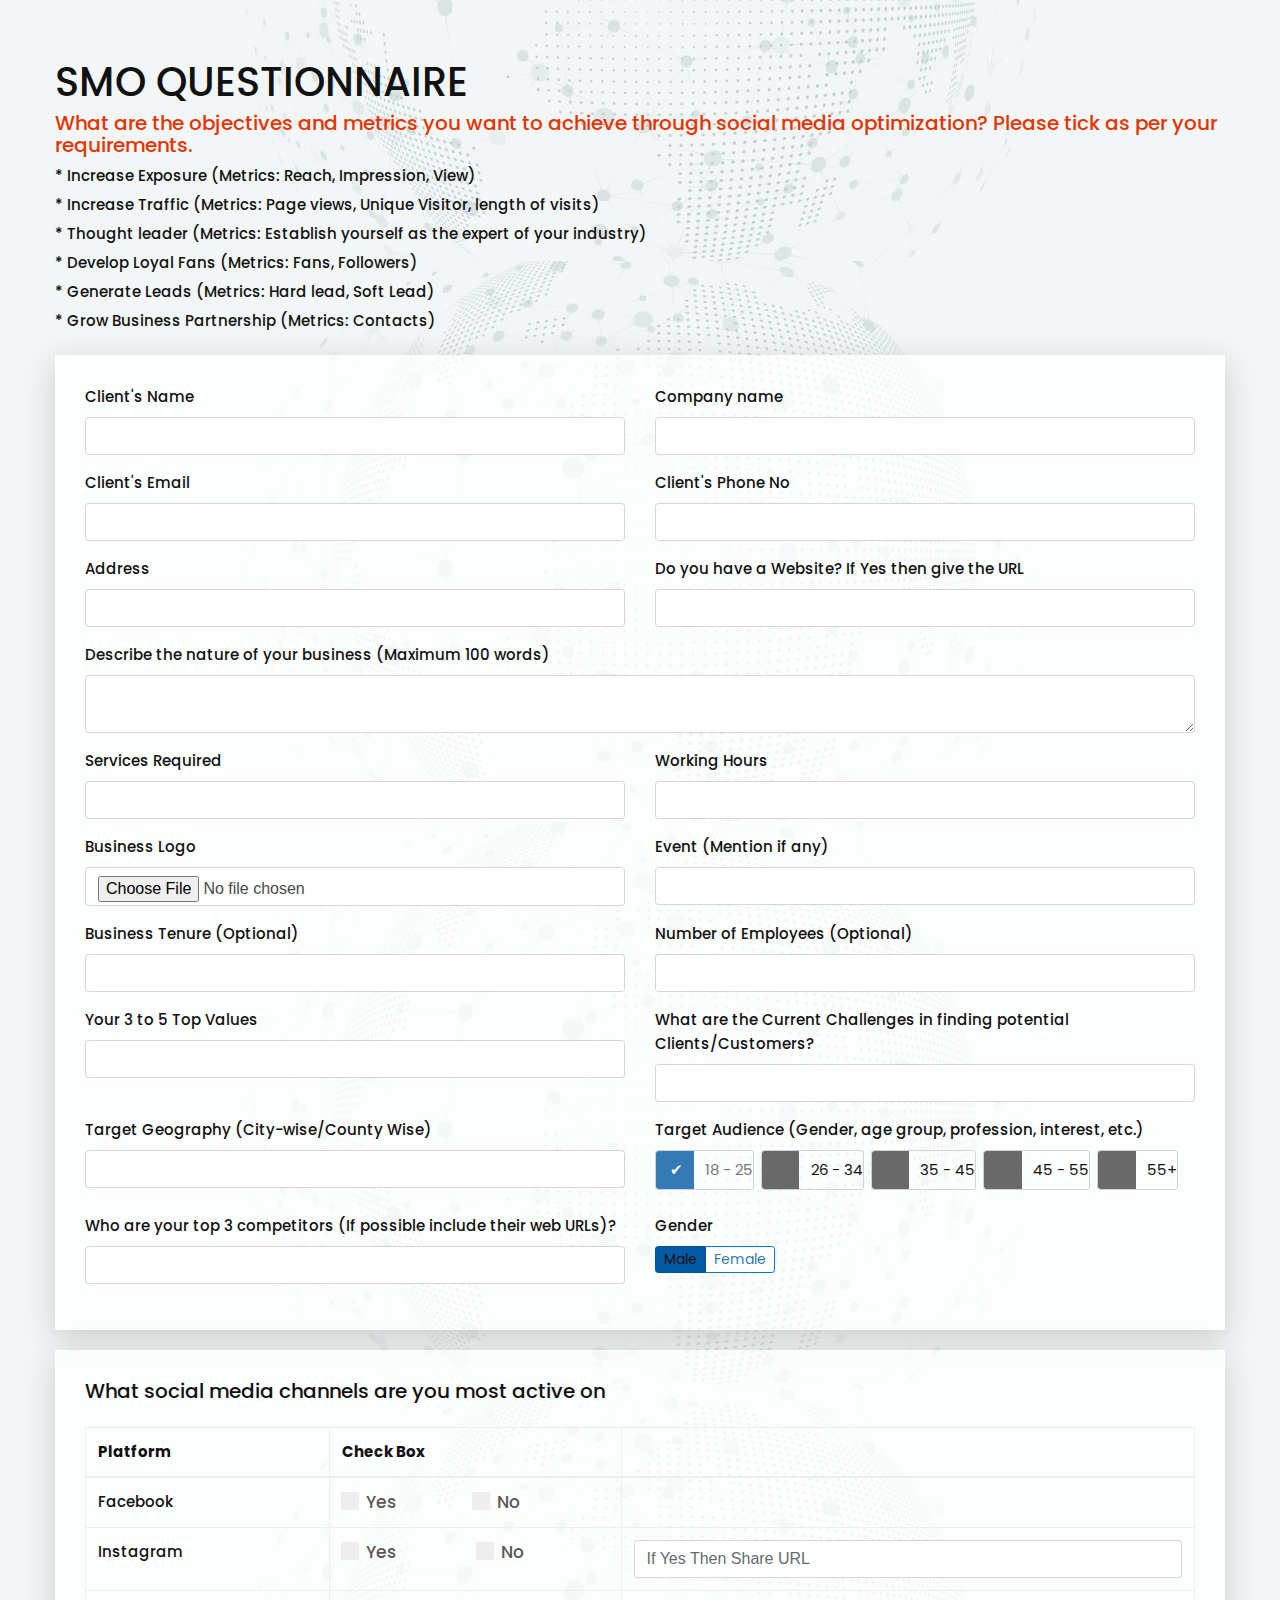
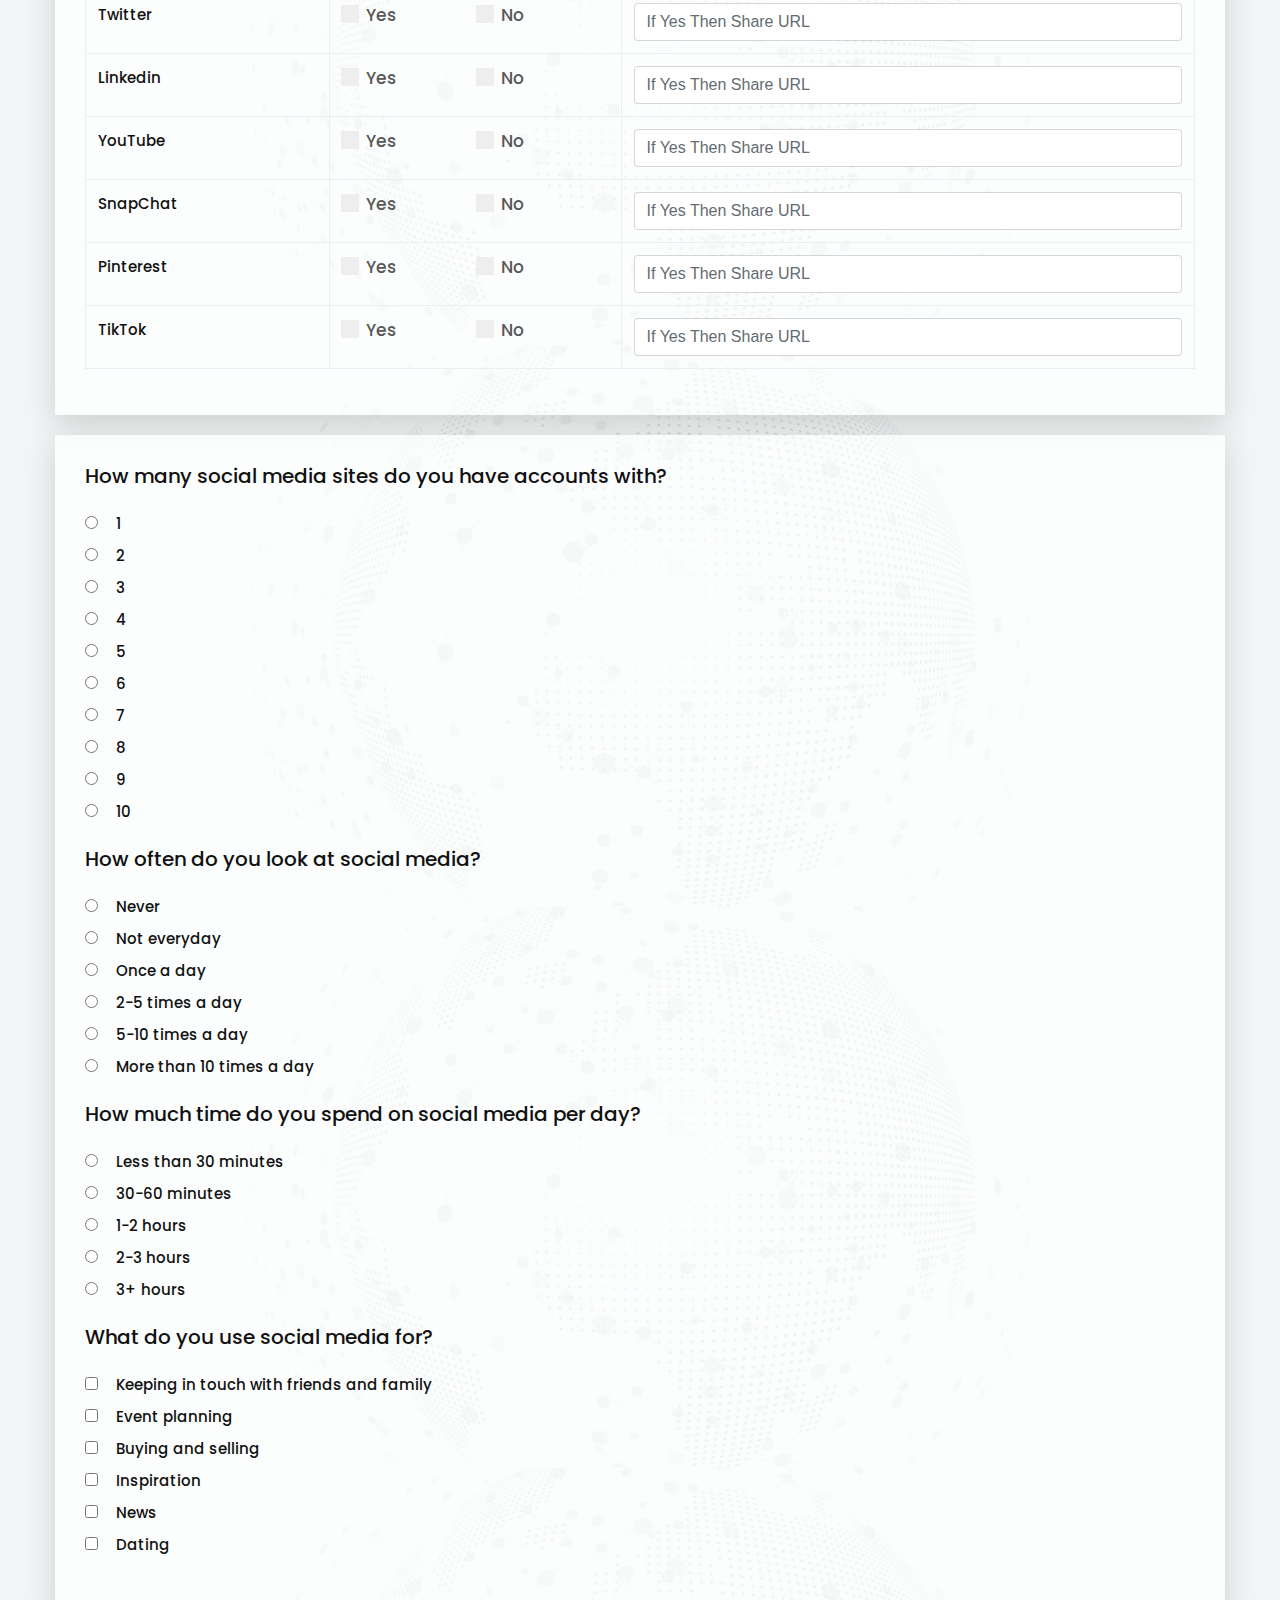
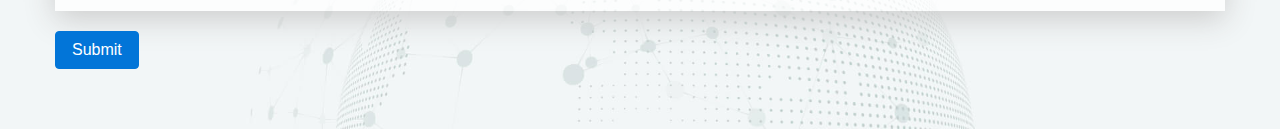
<file: index.html>
<!DOCTYPE html>
<html lang="en">
	
<head>
		<meta charset="utf-8">
		<meta http-equiv="X-UA-Compatible" content="IE=edge">
		<meta name="viewport" content="width=device-width, initial-scale=1">
		<title>Form</title>
		<link rel="shortcut icon" type="image/x-icon" href="fav.png">
		<link rel="preconnect" href="https://fonts.googleapis.com">
        <link href="https://fonts.googleapis.com/css?family=Poppins:300,400,500,700" rel="stylesheet">
		<link href="assets/css/bootstrap.min.css" rel="stylesheet" type="text/css">
		<link href="assets/css/style.css" rel="stylesheet" type="text/css">

	</head>

	<body>

     <div class="bg-image">  
        <div class="container">
            <div class="head">
                <h1>SMO QUESTIONNAIRE</h1>
                <h5>What are the objectives and metrics you want to achieve through social media optimization? Please tick as per your requirements.</h5>
                <p>* Increase Exposure (Metrics: Reach, Impression, View)</p>
                <p>* Increase Traffic (Metrics: Page views, Unique Visitor, length of visits)</p>
                <p>* Thought leader (Metrics: Establish yourself as the expert of your industry)</p>
                <p>* Develop Loyal Fans (Metrics: Fans, Followers)</p>
                <p>* Generate Leads (Metrics: Hard lead, Soft Lead)</p>
                <p>* Grow Business Partnership (Metrics: Contacts)</p>
            </div>
            <form>
                <div class="box">
                <div class="row">
                    <div class="col-md-6 mb-3">
                    <label for="validationServer013">Client's Name</label>
                    <input type="text" class="form-control" placeholder="">
                    </div>
                    <div class="col-md-6 mb-3">
                    <label for="validationServer023">Company name</label>
                    <input type="text" class="form-control"  placeholder="">
                    </div>
                    <div class="col-md-6 mb-3">
                    <label for="validationServer033">Client's Email</label>
                    <input type="text" class="form-control" placeholder="">
                    </div>
                    <div class="col-md-6 mb-3">
                    <label for="validationServer043">Client's Phone No</label>
                    <input type="text" class="form-control" placeholder="">
                    </div>
                    <div class="col-md-6 mb-3">
                    <label>Address</label>
                    <input type="text" class="form-control" placeholder="">
                    </div>
                    <div class="col-md-6 mb-3">
                        <label>Do you have a Website? If Yes then give the URL</label>
                        <input type="text" class="form-control" placeholder="">
                    </div>
                    <div class="col-md-12 mb-3">
                        <label>Describe the nature of your business (Maximum 100 words)</label>
                        <textarea class="form-control"></textarea>
                    </div>
                    <div class="col-md-6 mb-3">
                        <label>Services Required</label>
                        <input type="text" class="form-control" placeholder="">
                    </div>
                    <div class="col-md-6 mb-3">
                        <label>Working Hours</label>
                        <input type="text" class="form-control" placeholder="">
                    </div>
                    <div class="col-md-6 mb-3">
                        <label>Business Logo</label>
                        <input type="file" class="form-control" placeholder="">
                    </div>
                    <div class="col-md-6 mb-3">
                        <label>Event (Mention if any)</label>
                        <input type="text" class="form-control" placeholder="">
                    </div>
                    <div class="col-md-6 mb-3">
                        <label>Business Tenure (Optional)</label>
                        <input type="text" class="form-control" placeholder="">
                    </div>
                    <div class="col-md-6 mb-3">
                        <label>Number of Employees (Optional)</label>
                        <input type="text" class="form-control" placeholder="">
                    </div>
                    <div class="col-md-6 mb-3">
                        <label>Your 3 to 5 Top Values</label>
                        <input type="text" class="form-control" placeholder="">
                    </div>
                    <div class="col-md-6 mb-3">
                        <label>What are the Current Challenges in finding potential Clients/Customers?</label>
                        <input type="text" class="form-control" placeholder="">
                    </div>
                    <div class="col-md-6 mb-3">
                        <label>Target Geography (City-wise/County Wise)</label>
                        <input type="text" class="form-control" placeholder="">
                    </div>
                    <div class="col-md-6 mb-3">
                        <label>Target Audience (Gender, age group, profession, interest, etc.)</label>
                        <div class="funkyradio">
                            <div class="funkyradio-primary">
                                <input type="radio" name="radio" id="radio1" checked/>
                                <label for="radio1">18 - 25</label>
                            </div>
                            <div class="funkyradio-primary">
                                <input type="radio" name="radio" id="radio2" />
                                <label for="radio2">26 - 34</label>
                            </div>
                            <div class="funkyradio-primary">
                                <input type="radio" name="radio" id="radio3" />
                                <label for="radio3">35 - 45</label>
                            </div>
                            <div class="funkyradio-primary">
                                <input type="radio" name="radio" id="radio4" />
                                <label for="radio4">45 - 55</label>
                            </div>
                            <div class="funkyradio-primary">
                                <input type="radio" name="radio" id="radio5" />
                                <label for="radio5">55+</label>
                            </div>
                         </div>   
                    </div>
                    <div class="col-md-6 mb-3">
                        <label>Who are your top 3 competitors (If possible include their web URLs)?</label>
                        <input type="text" class="form-control" placeholder="">
                    </div>
                    <div class="col-md-6 mb-3">
                        <label>Gender</label>
                        <div class="input-group">
                            <div id="radioBtn" class="btn-group">
                                <a class="btn btn-primary btn-sm active" data-toggle="happy" data-title="Y">Male</a>
                                <a class="btn btn-primary btn-sm notActive" data-toggle="happy" data-title="N">Female</a>
                            </div>
                            <input type="hidden" name="happy" id="happy">
                        </div>
                    </div>
                </div>
                </div>
                <div class="box">
                    <h5>What social media channels are you most active on</h5>
                    <div class="row">
                        <div class="table-responsive col-md-12">
                            <table id="sort2" class="grid table table-bordered table-sortable nested_boxes">
                                <thead>
                                    <tr>
                                        <th>Platform</th>
                                        <th>Check Box</th>
                                        <th></th>
                                    </tr>
                                </thead>
                                <tbody>
                                    <tr>
                                        <td>Facebook</td>
                                        <td>
                                            <div class="form-row flex">
                                                <div class="form-group">
                                                <div class="nested_check_in">
                                                    <input name="group1[]" id="face_yes" type="radio">
                                                    <label class="nested_label">Yes</label>
                                                </div>
                                                </div>
                                                <div class="form-group">
                                                <div class="nested_check_in">
                                                    <input name="group1[]" id="face_no" type="radio"> 
                                                    <label class="nested_label">No</label>
                                                </div>
                                            </div>
                                            </div>
                                        </td>
                                        <td>
                                            <div id="show1">
                                               <input type="text" class="form-control" placeholder="If Yes Then Share URL">
                                                 <p><span>Note :</span> Our Account will be embedded here so client can give admin access </p>
                                            </div>
                                        </td>
                                    </tr>
                                    <tr>
                                        <td>Instagram</td>
                                        <td>
                                            <div class="form-row">
                                                <div class="form-group">
                                                <div class="nested_check_in">
                                                    <input name="group2[]" id="instagram_yes" type="radio">
                                                    <label class="nested_label">Yes</label>
                                                </div>
                                                </div>
                                                <div class="form-group">
                                                <div class="nested_check_in">
                                                    <input name="group2[]" type="radio" id="instagram_no"> 
                                                    <label class="nested_label">No</label>
                                                </div>
                                            </div>
                                            </div>
                                        </td>
                                        <td>
                                            <input type="text" id="show2" class="form-control" placeholder="If Yes Then Share URL">
                                        </td>
                                    </tr>
                                    <tr>
                                        <td>Twitter</td>
                                        <td>
                                            <div class="form-row">
                                                <div class="form-group">
                                                <div class="nested_check_in">
                                                    <input name="group3[]" id="twitter_yes" type="radio">
                                                    <label class="nested_label">Yes</label>
                                                </div>
                                                </div>
                                                <div class="form-group">
                                                <div class="nested_check_in">
                                                    <input name="group3[]" type="radio" id="twitter_no"> 
                                                    <label class="nested_label">No</label>
                                                </div>
                                            </div>
                                            </div>
                                        </td>
                                        <td>
                                            <input type="text" id="show3" class="form-control" placeholder="If Yes Then Share URL">
                                        </td>
                                    </tr>
                                    <tr>
                                        <td>Linkedin</td>
                                        <td>
                                            <div class="form-row">
                                                <div class="form-group">
                                                <div class="nested_check_in">
                                                    <input name="group4[]" id="linkedin_yes" type="radio">
                                                    <label class="nested_label">Yes</label>
                                                </div>
                                                </div>
                                                <div class="form-group">
                                                <div class="nested_check_in">
                                                    <input name="group4[]" type="radio" id="linkedin_no"> 
                                                    <label class="nested_label">No</label>
                                                </div>
                                            </div>
                                            </div>
                                        </td>
                                        <td>
                                            <input type="text" id="show4" class="form-control" placeholder="If Yes Then Share URL">
                                        </td>
                                    </tr>
                                    <tr>
                                        <td>YouTube</td>
                                        <td>
                                            <div class="form-row">
                                                <div class="form-group">
                                                <div class="nested_check_in">
                                                    <input name="group5[]" id="youTube_yes" type="radio">
                                                    <label class="nested_label">Yes</label>
                                                </div>
                                                </div>
                                                <div class="form-group">
                                                <div class="nested_check_in">
                                                    <input name="group5[]" type="radio" id="youTube_no"> 
                                                    <label class="nested_label">No</label>
                                                </div>
                                            </div>
                                            </div>
                                        </td>
                                        <td>
                                            <input type="text" id="show5" class="form-control" placeholder="If Yes Then Share URL">
                                        </td>
                                    </tr>
                                    <tr>
                                        <td>SnapChat</td>
                                        <td>
                                            <div class="form-row">
                                                <div class="form-group">
                                                <div class="nested_check_in">
                                                    <input name="group6[]" id="snapChat_yes" type="radio">
                                                    <label class="nested_label">Yes</label>
                                                </div>
                                                </div>
                                                <div class="form-group">
                                                <div class="nested_check_in">
                                                    <input name="group6[]" type="radio" id="snapChat_no"> 
                                                    <label class="nested_label">No</label>
                                                </div>
                                            </div>
                                            </div>
                                        </td>
                                        <td>
                                            <input type="text" id="show6" class="form-control" placeholder="If Yes Then Share URL">
                                        </td>
                                    </tr>
                                    <tr>
                                        <td>Pinterest</td>
                                        <td>
                                            <div class="form-row">
                                                <div class="form-group">
                                                <div class="nested_check_in">
                                                    <input name="group7[]" id="pinterest_yes" type="radio">
                                                    <label class="nested_label">Yes</label>
                                                </div>
                                                </div>
                                                <div class="form-group">
                                                <div class="nested_check_in">
                                                    <input name="group7[]" type="radio" id="pinterest_no"> 
                                                    <label class="nested_label">No</label>
                                                </div>
                                            </div>
                                            </div>
                                        </td>
                                        <td>
                                            <input type="text" id="show7" class="form-control" placeholder="If Yes Then Share URL">
                                        </td>
                                    </tr>
                                    <tr>
                                        <td>TikTok</td>
                                        <td>
                                            <div class="form-row">
                                                <div class="form-group">
                                                <div class="nested_check_in">
                                                    <input name="group8[]" id="tiktok_yes" type="radio">
                                                    <label class="nested_label">Yes</label>
                                                </div>
                                                </div>
                                                <div class="form-group">
                                                <div class="nested_check_in">
                                                    <input name="group8[]" type="radio" id="tiktok_no"> 
                                                    <label class="nested_label">No</label>
                                                </div>
                                            </div>
                                            </div>
                                        </td>
                                        <td>
                                            <input type="text" id="show8" class="form-control" placeholder="If Yes Then Share URL">
                                        </td>
                                    </tr>

                                </tbody>
                            </table>
                            </div>
                    </div>
                </div>
                <div class="box radio">
                <div class="row">
                  <div class="col-md-12 mb-3">
                     <h5>How many social media sites do you have accounts with?</h5>
                        <p><input type="radio" id="html" name="fav_language" value="html"><label>1</label></p>
                        <p><input type="radio" id="html" name="fav_language" value="html"><label>2</label></p>
                        <p><input type="radio" id="html" name="fav_language" value="html"><label>3</label></p>
                        <p><input type="radio" id="html" name="fav_language" value="html"><label>4</label></p>
                        <p><input type="radio" id="html" name="fav_language" value="html"><label>5</label></p>
                        <p><input type="radio" id="html" name="fav_language" value="html"><label>6</label></p>
                        <p><input type="radio" id="html" name="fav_language" value="html"><label>7</label></p>
                        <p><input type="radio" id="html" name="fav_language" value="html"><label>8</label></p>
                        <p><input type="radio" id="html" name="fav_language" value="html"><label>9</label></p>
                        <p><input type="radio" id="html" name="fav_language" value="html"><label>10</label></p>
                  </div>
                  <div class="col-md-12 mb-3">
                    <h5>How often do you look at social media?</h5>
                       <p><input type="radio" id="css" name="fav" value="css"><label>Never</label></p>
                       <p><input type="radio" id="css" name="fav" value="css"><label>Not everyday</label></p>
                       <p><input type="radio" id="css" name="fav" value="css"><label>Once a day</label></p>
                       <p><input type="radio" id="css" name="fav" value="css"><label>2-5 times a day</label></p>
                       <p><input type="radio" id="css" name="fav" value="css"><label>5-10 times a day</label></p>
                       <p><input type="radio" id="css" name="fav" value="css"><label>More than 10 times a day</label></p>
                 </div>
                 <div class="col-md-12 mb-3">
                    <h5>How much time do you spend on social media per day?</h5>
                       <p><input type="radio" id="js" name="fav_lang" value="js"><label>Less than 30 minutes</label></p>
                       <p><input type="radio" id="js" name="fav_lang" value="js"><label>30-60 minutes</label></p>
                       <p><input type="radio" id="js" name="fav_lang" value="js"><label>1-2 hours</label></p>
                       <p><input type="radio" id="js" name="fav_lang" value="js"><label>2-3 hours</label></p>
                       <p><input type="radio" id="js" name="fav_lang" value="js"><label>3+ hours</label></p>
                 </div>
                 <div class="col-md-12 mb-3">
                    <h5>What do you use social media for?</h5>
                       <p><input type="checkbox"><label>Keeping in touch with friends and family</label></p>
                       <p><input type="checkbox"><label>Event planning</label></p>
                       <p><input type="checkbox"><label>Buying and selling</label></p>
                       <p><input type="checkbox"><label>Inspiration</label></p>
                       <p><input type="checkbox"><label>News</label></p>
                       <p><input type="checkbox"><label>Dating</label></p>
                 </div>
                </div>
                </div>
                <button class="btn btn-primary">Submit</button>
            </form>    
        </div>
    </div>

		<script type="text/javascript" src="assets/js/jquery.min.js"></script>
		<script type="text/javascript" src="assets/js/bootstrap.min.js"></script>
        <script type="text/javascript" src="assets/js/custom.js"></script>
        <!-- <script>
            $(document).on('click', '.form-row input[type="checkbox"]', function() {      
                $('.form-row input[type="checkbox"]').not(this).prop('checked', false);      
            });
        </script> -->

       <!-- <script>
           $('input[type="radio"]').on('change', function() {
                $('input[name="' + this.name + '"]').not(this).prop('checked', false);
            });
       </script> -->

<!-- 
        <script>
            $(document).on('click', '.radio input[type="radio"]', function() {      
                $('.radio input[type="radio"]').not(this).prop('checked', false);      
            });
        </script> -->

        <script>
            $('#radioBtn a').on('click', function(){
                var sel = $(this).data('title');
                var tog = $(this).data('toggle');
                $('#'+tog).prop('value', sel);
                
                $('a[data-toggle="'+tog+'"]').not('[data-title="'+sel+'"]').removeClass('active').addClass('notActive');
                $('a[data-toggle="'+tog+'"][data-title="'+sel+'"]').removeClass('notActive').addClass('active');
            })
        </script>


	</body>


</html>
</file>
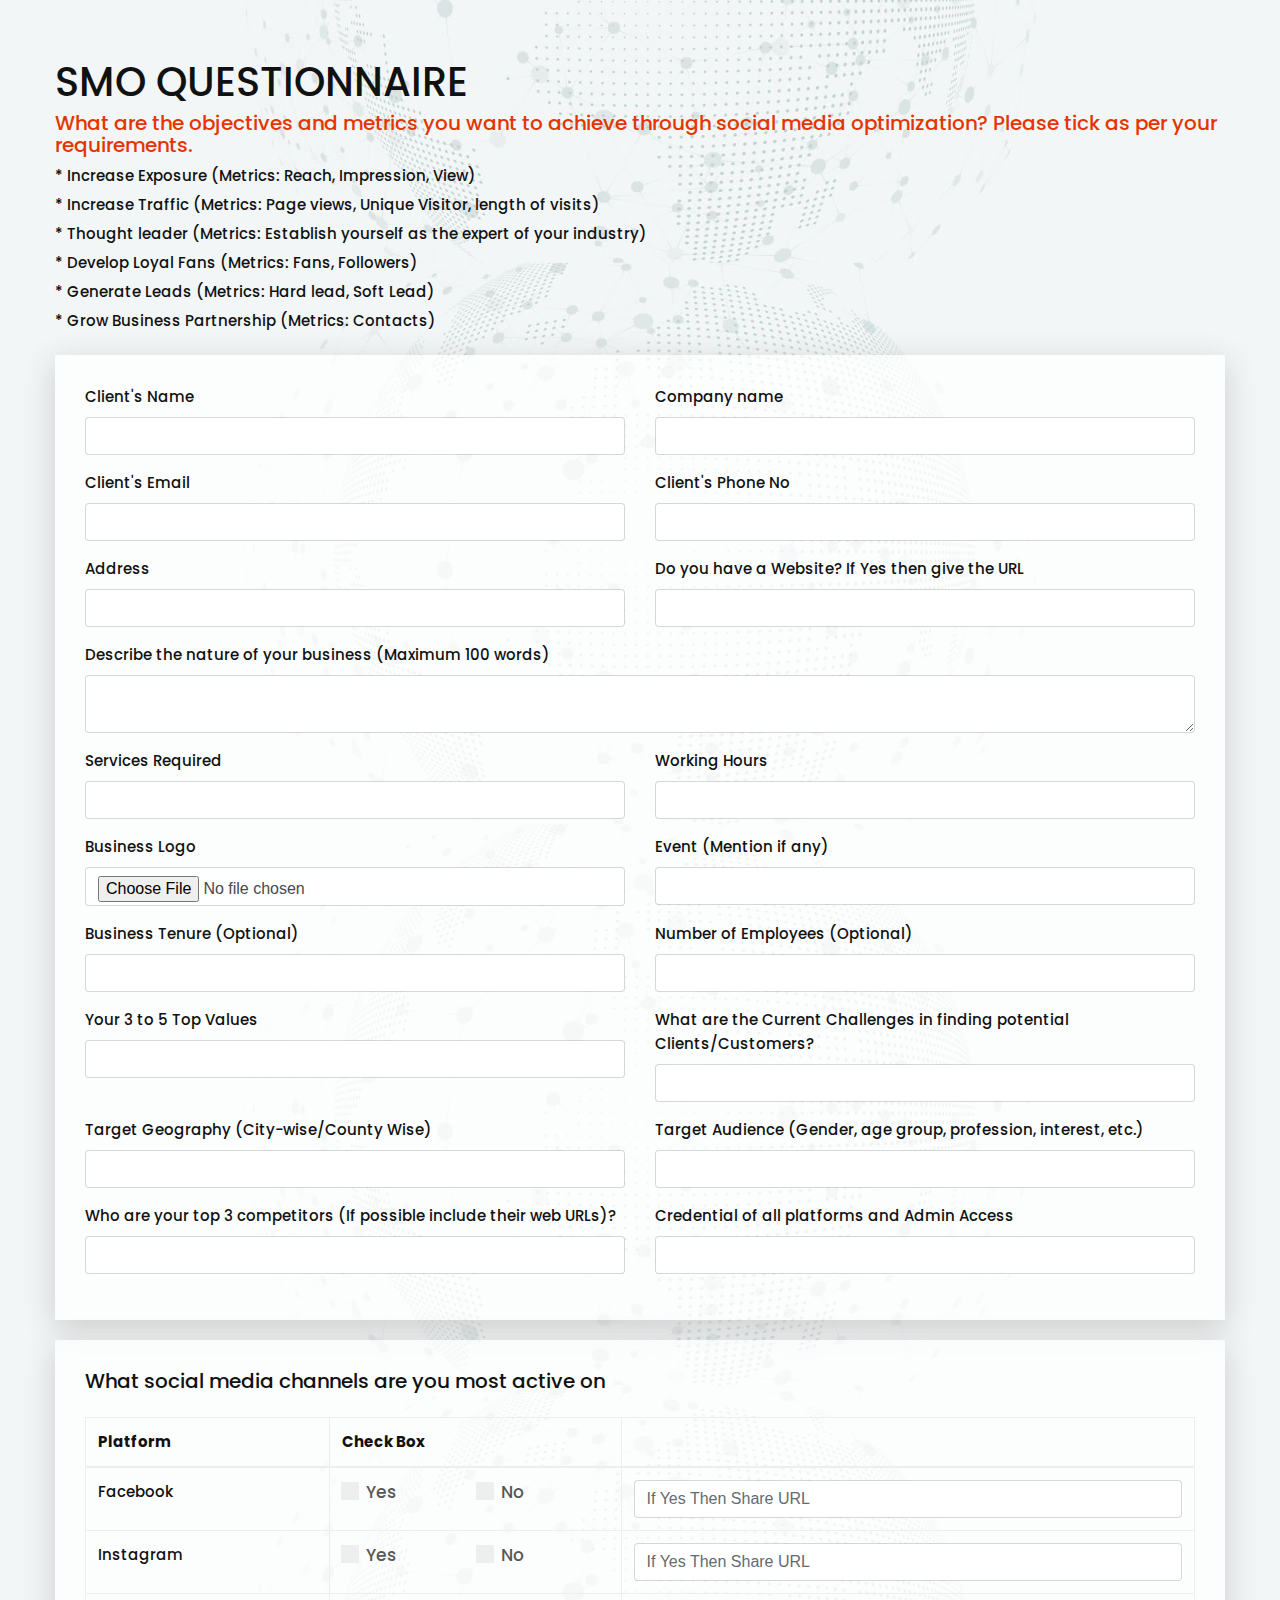
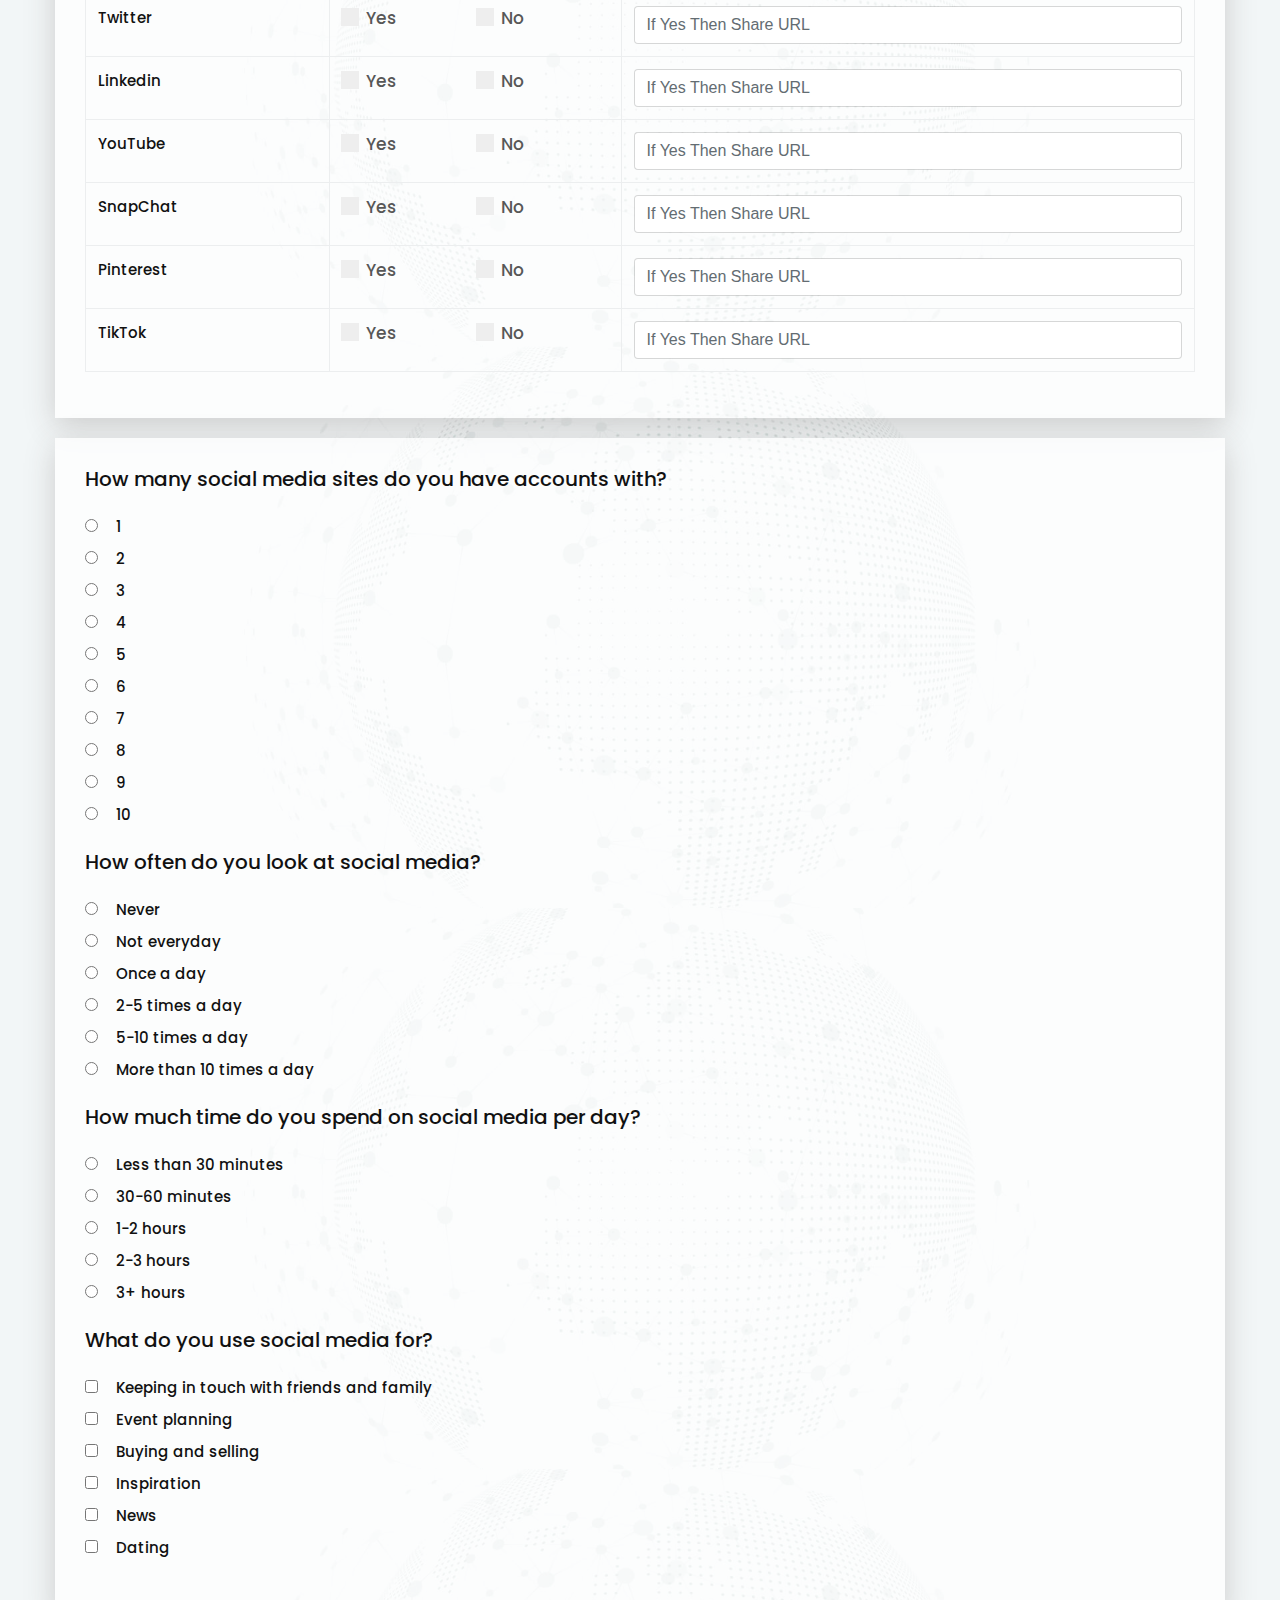
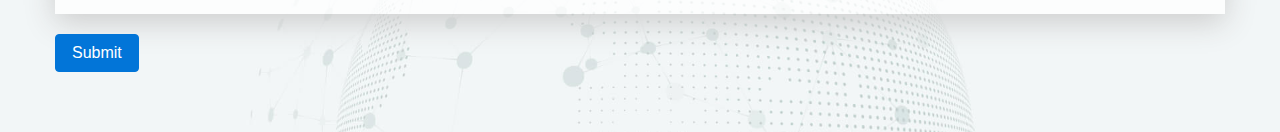
<file: demo.html>
<!DOCTYPE html>
<html lang="en">
	
<head>
		<meta charset="utf-8">
		<meta http-equiv="X-UA-Compatible" content="IE=edge">
		<meta name="viewport" content="width=device-width, initial-scale=1">
		<title>Form</title>
		<link rel="shortcut icon" type="image/x-icon" href="fav.png">
		<link rel="preconnect" href="https://fonts.googleapis.com">
        <link href="https://fonts.googleapis.com/css?family=Poppins:300,400,500,700" rel="stylesheet">
		<link href="assets/css/bootstrap.min.css" rel="stylesheet" type="text/css">
		<link href="assets/css/style.css" rel="stylesheet" type="text/css">

	</head>

	<body>

     <div class="bg-image">  
        <div class="container">
            <div class="head">
                <h1>SMO QUESTIONNAIRE</h1>
                <h5>What are the objectives and metrics you want to achieve through social media optimization? Please tick as per your requirements.</h5>
                <p>* Increase Exposure (Metrics: Reach, Impression, View)</p>
                <p>* Increase Traffic (Metrics: Page views, Unique Visitor, length of visits)</p>
                <p>* Thought leader (Metrics: Establish yourself as the expert of your industry)</p>
                <p>* Develop Loyal Fans (Metrics: Fans, Followers)</p>
                <p>* Generate Leads (Metrics: Hard lead, Soft Lead)</p>
                <p>* Grow Business Partnership (Metrics: Contacts)</p>
            </div>
            <form>
                <div class="box">
                <div class="row">
                    <div class="col-md-6 mb-3">
                    <label for="validationServer013">Client's Name</label>
                    <input type="text" class="form-control" placeholder="">
                    </div>
                    <div class="col-md-6 mb-3">
                    <label for="validationServer023">Company name</label>
                    <input type="text" class="form-control"  placeholder="">
                    </div>
                    <div class="col-md-6 mb-3">
                    <label for="validationServer033">Client's Email</label>
                    <input type="text" class="form-control" placeholder="">
                    </div>
                    <div class="col-md-6 mb-3">
                    <label for="validationServer043">Client's Phone No</label>
                    <input type="text" class="form-control" placeholder="">
                    </div>
                    <div class="col-md-6 mb-3">
                    <label>Address</label>
                    <input type="text" class="form-control" placeholder="">
                    </div>
                    <div class="col-md-6 mb-3">
                        <label>Do you have a Website? If Yes then give the URL</label>
                        <input type="text" class="form-control" placeholder="">
                    </div>
                    <div class="col-md-12 mb-3">
                        <label>Describe the nature of your business (Maximum 100 words)</label>
                        <textarea class="form-control"></textarea>
                    </div>
                    <div class="col-md-6 mb-3">
                        <label>Services Required</label>
                        <input type="text" class="form-control" placeholder="">
                    </div>
                    <div class="col-md-6 mb-3">
                        <label>Working Hours</label>
                        <input type="text" class="form-control" placeholder="">
                    </div>
                    <div class="col-md-6 mb-3">
                        <label>Business Logo</label>
                        <input type="file" class="form-control" placeholder="">
                    </div>
                    <div class="col-md-6 mb-3">
                        <label>Event (Mention if any)</label>
                        <input type="text" class="form-control" placeholder="">
                    </div>
                    <div class="col-md-6 mb-3">
                        <label>Business Tenure (Optional)</label>
                        <input type="text" class="form-control" placeholder="">
                    </div>
                    <div class="col-md-6 mb-3">
                        <label>Number of Employees (Optional)</label>
                        <input type="text" class="form-control" placeholder="">
                    </div>
                    <div class="col-md-6 mb-3">
                        <label>Your 3 to 5 Top Values</label>
                        <input type="text" class="form-control" placeholder="">
                    </div>
                    <div class="col-md-6 mb-3">
                        <label>What are the Current Challenges in finding potential Clients/Customers?</label>
                        <input type="text" class="form-control" placeholder="">
                    </div>
                    <div class="col-md-6 mb-3">
                        <label>Target Geography (City-wise/County Wise)</label>
                        <input type="text" class="form-control" placeholder="">
                    </div>
                    <div class="col-md-6 mb-3">
                        <label>Target Audience (Gender, age group, profession, interest, etc.)</label>
                        <input type="text" class="form-control" placeholder="">
                    </div>
                    <div class="col-md-6 mb-3">
                        <label>Who are your top 3 competitors (If possible include their web URLs)?</label>
                        <input type="text" class="form-control" placeholder="">
                    </div>
                    <div class="col-md-6 mb-3">
                        <label>Credential of all platforms and Admin Access</label>
                        <input type="text" class="form-control" placeholder="">
                    </div>
                </div>
                </div>
                <div class="box">
                    <h5>What social media channels are you most active on</h5>
                    <div class="row">
                        <div class="table-responsive col-md-12">
                            <table id="sort2" class="grid table table-bordered table-sortable nested_boxes">
                                <thead>
                                    <tr>
                                        <th>Platform</th>
                                        <th>Check Box</th>
                                        <th></th>
                                    </tr>
                                </thead>
                                <tbody>
                                    <tr>
                                        <td>Facebook</td>
                                        <td>
                                            <div class="form-row">
                                                <div class="form-group">
                                                <div class="nested_check_in">
                                                    <input name="group1[]" id="face_yes" type="checkbox">
                                                    <label class="nested_label">Yes</label>
                                                </div>
                                                </div>
                                                <div class="form-group">
                                                <div class="nested_check_in">
                                                    <input name="group1[]" id="face_no" type="checkbox"> 
                                                    <label class="nested_label">No</label>
                                                </div>
                                            </div>
                                            </div>
                                        </td>
                                        <td>
                                            <input type="text" id="show1" class="form-control" placeholder="If Yes Then Share URL">
                                        </td>
                                    </tr>
                                    <tr>
                                        <td>Instagram</td>
                                        <td>
                                            <div class="form-row">
                                                <div class="form-group">
                                                <div class="nested_check_in">
                                                    <input name="group2[]" id="instagram_yes" type="checkbox">
                                                    <label class="nested_label">Yes</label>
                                                </div>
                                                </div>
                                                <div class="form-group">
                                                <div class="nested_check_in">
                                                    <input name="group2[]" type="checkbox" id="instagram_no"> 
                                                    <label class="nested_label">No</label>
                                                </div>
                                            </div>
                                            </div>
                                        </td>
                                        <td>
                                            <input type="text" id="show2" class="form-control" placeholder="If Yes Then Share URL">
                                        </td>
                                    </tr>
                                    <tr>
                                        <td>Twitter</td>
                                        <td>
                                            <div class="form-row">
                                                <div class="form-group">
                                                <div class="nested_check_in">
                                                    <input name="group3[]" id="twitter_yes" type="checkbox">
                                                    <label class="nested_label">Yes</label>
                                                </div>
                                                </div>
                                                <div class="form-group">
                                                <div class="nested_check_in">
                                                    <input name="group3[]" type="checkbox" id="twitter_no"> 
                                                    <label class="nested_label">No</label>
                                                </div>
                                            </div>
                                            </div>
                                        </td>
                                        <td>
                                            <input type="text" id="show3" class="form-control" placeholder="If Yes Then Share URL">
                                        </td>
                                    </tr>
                                    <tr>
                                        <td>Linkedin</td>
                                        <td>
                                            <div class="form-row">
                                                <div class="form-group">
                                                <div class="nested_check_in">
                                                    <input name="group4[]" id="linkedin_yes" type="checkbox">
                                                    <label class="nested_label">Yes</label>
                                                </div>
                                                </div>
                                                <div class="form-group">
                                                <div class="nested_check_in">
                                                    <input name="group4[]" type="checkbox" id="linkedin_no"> 
                                                    <label class="nested_label">No</label>
                                                </div>
                                            </div>
                                            </div>
                                        </td>
                                        <td>
                                            <input type="text" id="show4" class="form-control" placeholder="If Yes Then Share URL">
                                        </td>
                                    </tr>
                                    <tr>
                                        <td>YouTube</td>
                                        <td>
                                            <div class="form-row">
                                                <div class="form-group">
                                                <div class="nested_check_in">
                                                    <input name="" id="youTube_yes" type="radio">
                                                    <label class="nested_label">Yes</label>
                                                </div>
                                                </div>
                                                <div class="form-group">
                                                <div class="nested_check_in">
                                                    <input name="" type="radio" id="youTube_no"> 
                                                    <label class="nested_label">No</label>
                                                </div>
                                            </div>
                                            </div>
                                        </td>
                                        <td>
                                            <input type="text" id="show5" class="form-control" placeholder="If Yes Then Share URL">
                                        </td>
                                    </tr>
                                    <tr>
                                        <td>SnapChat</td>
                                        <td>
                                            <div class="form-row">
                                                <div class="form-group">
                                                <div class="nested_check_in">
                                                    <input name="group6[]" id="snapChat_yes" type="checkbox">
                                                    <label class="nested_label">Yes</label>
                                                </div>
                                                </div>
                                                <div class="form-group">
                                                <div class="nested_check_in">
                                                    <input name="group6[]" type="checkbox" id="snapChat_no"> 
                                                    <label class="nested_label">No</label>
                                                </div>
                                            </div>
                                            </div>
                                        </td>
                                        <td>
                                            <input type="text" id="show6" class="form-control" placeholder="If Yes Then Share URL">
                                        </td>
                                    </tr>
                                    <tr>
                                        <td>Pinterest</td>
                                        <td>
                                            <div class="form-row">
                                                <div class="form-group">
                                                <div class="nested_check_in">
                                                    <input name="group7[]" id="pinterest_yes" type="checkbox">
                                                    <label class="nested_label">Yes</label>
                                                </div>
                                                </div>
                                                <div class="form-group">
                                                <div class="nested_check_in">
                                                    <input name="group7[]" type="checkbox" id="pinterest_no"> 
                                                    <label class="nested_label">No</label>
                                                </div>
                                            </div>
                                            </div>
                                        </td>
                                        <td>
                                            <input type="text" id="show7" class="form-control" placeholder="If Yes Then Share URL">
                                        </td>
                                    </tr>
                                    <tr>
                                        <td>TikTok</td>
                                        <td>
                                            <div class="form-row">
                                                <div class="form-group">
                                                <div class="nested_check_in">
                                                    <input name="group8[]" id="tiktok_yes" type="checkbox">
                                                    <label class="nested_label">Yes</label>
                                                </div>
                                                </div>
                                                <div class="form-group">
                                                <div class="nested_check_in">
                                                    <input name="group8[]" type="checkbox" id="tiktok_no"> 
                                                    <label class="nested_label">No</label>
                                                </div>
                                            </div>
                                            </div>
                                        </td>
                                        <td>
                                            <input type="text" id="show8" class="form-control" placeholder="If Yes Then Share URL">
                                        </td>
                                    </tr>

                                </tbody>
                            </table>
                            </div>
                    </div>
                </div>
                <div class="box radio">
                <div class="row">
                  <div class="col-md-12 mb-3">
                     <h5>How many social media sites do you have accounts with?</h5>
                        <p><input type="radio"><label>1</label></p>
                        <p><input type="radio"><label>2</label></p>
                        <p><input type="radio"><label>3</label></p>
                        <p><input type="radio"><label>4</label></p>
                        <p><input type="radio"><label>5</label></p>
                        <p><input type="radio"><label>6</label></p>
                        <p><input type="radio"><label>7</label></p>
                        <p><input type="radio"><label>8</label></p>
                        <p><input type="radio"><label>9</label></p>
                        <p><input type="radio"><label>10</label></p>
                  </div>
                  <div class="col-md-12 mb-3">
                    <h5>How often do you look at social media?</h5>
                       <p><input type="radio"><label>Never</label></p>
                       <p><input type="radio"><label>Not everyday</label></p>
                       <p><input type="radio"><label>Once a day</label></p>
                       <p><input type="radio"><label>2-5 times a day</label></p>
                       <p><input type="radio"><label>5-10 times a day</label></p>
                       <p><input type="radio"><label>More than 10 times a day</label></p>
                 </div>
                 <div class="col-md-12 mb-3">
                    <h5>How much time do you spend on social media per day?</h5>
                       <p><input type="radio"><label>Less than 30 minutes</label></p>
                       <p><input type="radio"><label>30-60 minutes</label></p>
                       <p><input type="radio"><label>1-2 hours</label></p>
                       <p><input type="radio"><label>2-3 hours</label></p>
                       <p><input type="radio"><label>3+ hours</label></p>
                 </div>
                 <div class="col-md-12 mb-3">
                    <h5>What do you use social media for?</h5>
                       <p><input type="checkbox"><label>Keeping in touch with friends and family</label></p>
                       <p><input type="checkbox"><label>Event planning</label></p>
                       <p><input type="checkbox"><label>Buying and selling</label></p>
                       <p><input type="checkbox"><label>Inspiration</label></p>
                       <p><input type="checkbox"><label>News</label></p>
                       <p><input type="checkbox"><label>Dating</label></p>
                 </div>
                </div>
                </div>
                <button class="btn btn-primary">Submit</button>
            </form>    
        </div>
    </div>

		<script type="text/javascript" src="assets/js/jquery.min.js"></script>
		<script type="text/javascript" src="assets/js/bootstrap.min.js"></script>
        <script type="text/javascript" src="assets/js/custom.js"></script>
        <!-- <script>
            $(document).on('click', '.form-row input[type="checkbox"]', function() {      
                $('.form-row input[type="checkbox"]').not(this).prop('checked', false);      
            });
        </script> -->

       <script>
           $('input[type="checkbox"]').on('change', function() {
                $('input[name="' + this.name + '"]').not(this).prop('checked', false);
            });
       </script>


        <script>
            $(document).on('click', 'input[type="radio"]', function() {      
                $('input[type="radio"]').not(this).prop('checked', false);      
            });
        </script>


	</body>


</html>
</file>
<file: assets/css/style.css>
body, html {
	margin: 0;
	padding: 0;
}
body {
	line-height: 24px;
	color: rgb(17, 17, 17);
	font-size: 15px;
	font-weight: 500;
	font-family: 'Poppins', sans-serif;
	
}

.bg-image {
    background: url(../images/8.jpg);
    background-size: 100%;
    background-position: center;
    padding: 60px 0;
}

.head{
    margin-bottom: 22px;
}

.head h5{
    color: #e43500;
}
.head p{
    margin-bottom: 5px;
}

.bg-image input[type="file"] {
  height: 39px;
}
.box {
    box-shadow: 0 8px 29px #ccc;
    padding: 30px 30px;
    background: #ffffffbd;
    margin-bottom: 20px;
}

.nested_boxes .form-row .form-group {
	display: inline-block;
	width: 49%;
	vertical-align: top;
	margin: 0;
}
.nested_boxes .form-row .form-group .nested_check_in {
	position: relative;
}
.nested_boxes .form-row .form-group .nested_check_in input {
	position: absolute;
	height: 100%;
	cursor: pointer;
	opacity: 0;
	z-index: 99;
}
.nested_boxes .form-row .form-group .nested_check_in label::after {
	content: "";
	position: absolute;
	background: #eee;
	width: 18px;
	height: 18px;
	left: -1px;
	top: 2px;
}
.nested_boxes .form-row .form-group .nested_check_in label::before {
	position: absolute;
	content: "";
	left: 3px;
	top: 0px;
	width: 10px;
	height: 17px;
	border: solid #000;
	border-width: 0 3px 3px 0;
	-webkit-transform: rotate(45deg);
	-ms-transform: rotate(45deg);
	transform: rotate(45deg);
	z-index: 1;
	display: none;
}
.nested_boxes .form-row .form-group .nested_check_in label {
	position: relative;
	padding-left: 24px;
	font-size: 17px;
	color: #575757;
    margin-bottom: 0;
}
.nested_boxes .form-row .form-group .nested_check_in input:checked ~ label::before {
	opacity: 1;
	display: block;
}
.nested_boxes .form-row .form-group .nested_check_in input:checked ~ label::after {
	opacity: 0;
}

#result{
    display: none;
}

.box h5{
    margin-bottom: 25px;
}

.radio label{
    padding-left: 18px;
}

.radio p{
    margin-bottom: 0;
}

#radioBtn .notActive{
    color: #3276b1;
    background-color: #fff;
}

.funkyradio div {
	clear: both;
	overflow: hidden;
  }
  
  .funkyradio label {
	width: 100%;
	border-radius: 3px;
	border: 1px solid #D1D3D4;
	font-weight: normal;
  }
  
  .funkyradio input[type="radio"]:empty,
  .funkyradio input[type="checkbox"]:empty {
	display: none;
  }
  
  .funkyradio input[type="radio"]:empty ~ label,
  .funkyradio input[type="checkbox"]:empty ~ label {
	position: relative;
	line-height: 2.5em;
	text-indent: 3.25em;
	margin-top: 2em;
	cursor: pointer;
	-webkit-user-select: none;
	   -moz-user-select: none;
		-ms-user-select: none;
			user-select: none;
  }
  
  .funkyradio input[type="radio"]:empty ~ label:before,
  .funkyradio input[type="checkbox"]:empty ~ label:before {
	position: absolute;
	display: block;
	top: 0;
	bottom: 0;
	left: 0;
	content: '';
	width: 2.5em;
	background: #D1D3D4;
	border-radius: 3px 0 0 3px;
  }
  
  .funkyradio input[type="radio"]:hover:not(:checked) ~ label,
  .funkyradio input[type="checkbox"]:hover:not(:checked) ~ label {
	color: #888;
  }
  
  .funkyradio input[type="radio"]:hover:not(:checked) ~ label:before,
  .funkyradio input[type="checkbox"]:hover:not(:checked) ~ label:before {
	content: '\2714';
	text-indent: .9em;
	color: #C2C2C2;
  }
  
  .funkyradio input[type="radio"]:checked ~ label,
  .funkyradio input[type="checkbox"]:checked ~ label {
	color: #777;
  }
  
  .funkyradio input[type="radio"]:checked ~ label:before,
  .funkyradio input[type="checkbox"]:checked ~ label:before {
	content: '\2714';
	text-indent: .9em;
	color: #333;
	background-color: #ccc;
  }
  
  .funkyradio input[type="radio"]:focus ~ label:before,
  .funkyradio input[type="checkbox"]:focus ~ label:before {
	box-shadow: 0 0 0 3px #999;
  }
  
  .funkyradio-primary input[type="radio"]:checked ~ label:before,
  .funkyradio-primary input[type="checkbox"]:checked ~ label:before {
	color: #fff;
	background-color: #337ab7;
  }
  
  .funkyradio div {
   clear: both;
   overflow: hidden;
   margin-right: 7px;
}

.funkyradio label {
  width: 100%;
  border-radius: 3px;
  border: 1px solid #D1D3D4;
  font-weight: normal;
}

.funkyradio input[type="radio"]:empty,
.funkyradio input[type="checkbox"]:empty {
  display: none;
}

.funkyradio input[type="radio"]:empty ~ label,
.funkyradio input[type="checkbox"]:empty ~ label {
  position: relative;
  line-height: 2.5em;
  text-indent: 3.25em;
  margin-top: 0em;
  cursor: pointer;
  -webkit-user-select: none;
     -moz-user-select: none;
      -ms-user-select: none;
          user-select: none;
}

.funkyradio input[type="radio"]:empty ~ label:before,
.funkyradio input[type="checkbox"]:empty ~ label:before {
  position: absolute;
  display: block;
  top: 0;
  bottom: 0;
  left: 0;
  content: '';
  width: 2.5em;
  background: #696969;
  border-radius: 3px 0 0 3px;
}

.funkyradio input[type="radio"]:hover:not(:checked) ~ label,
.funkyradio input[type="checkbox"]:hover:not(:checked) ~ label {
  color: #888;
}

.funkyradio input[type="radio"]:hover:not(:checked) ~ label:before,
.funkyradio input[type="checkbox"]:hover:not(:checked) ~ label:before {
  content: '\2714';
  text-indent: .9em;
  color: #C2C2C2;
}

.funkyradio input[type="radio"]:checked ~ label,
.funkyradio input[type="checkbox"]:checked ~ label {
  color: #777;
}

.funkyradio input[type="radio"]:checked ~ label:before,
.funkyradio input[type="checkbox"]:checked ~ label:before {
  content: '\2714';
  text-indent: .9em;
  color: #333;
  background-color: #ccc;
}

.funkyradio input[type="radio"]:focus ~ label:before,
.funkyradio input[type="checkbox"]:focus ~ label:before {
  box-shadow: 0 0 0 3px #999;
}

.funkyradio-primary input[type="radio"]:checked ~ label:before,
.funkyradio-primary input[type="checkbox"]:checked ~ label:before {
  color: #fff;
  background-color: #337ab7;
}


.funkyradio {
    display: flex;
}

.flex{
  display: flex;
}

.table p span {
    background: #0058ff;
    padding: 2px 10px;
    color: #fff;
}

.table p{
  margin-top: 5px;
  margin-bottom: 0;
}
</file>
